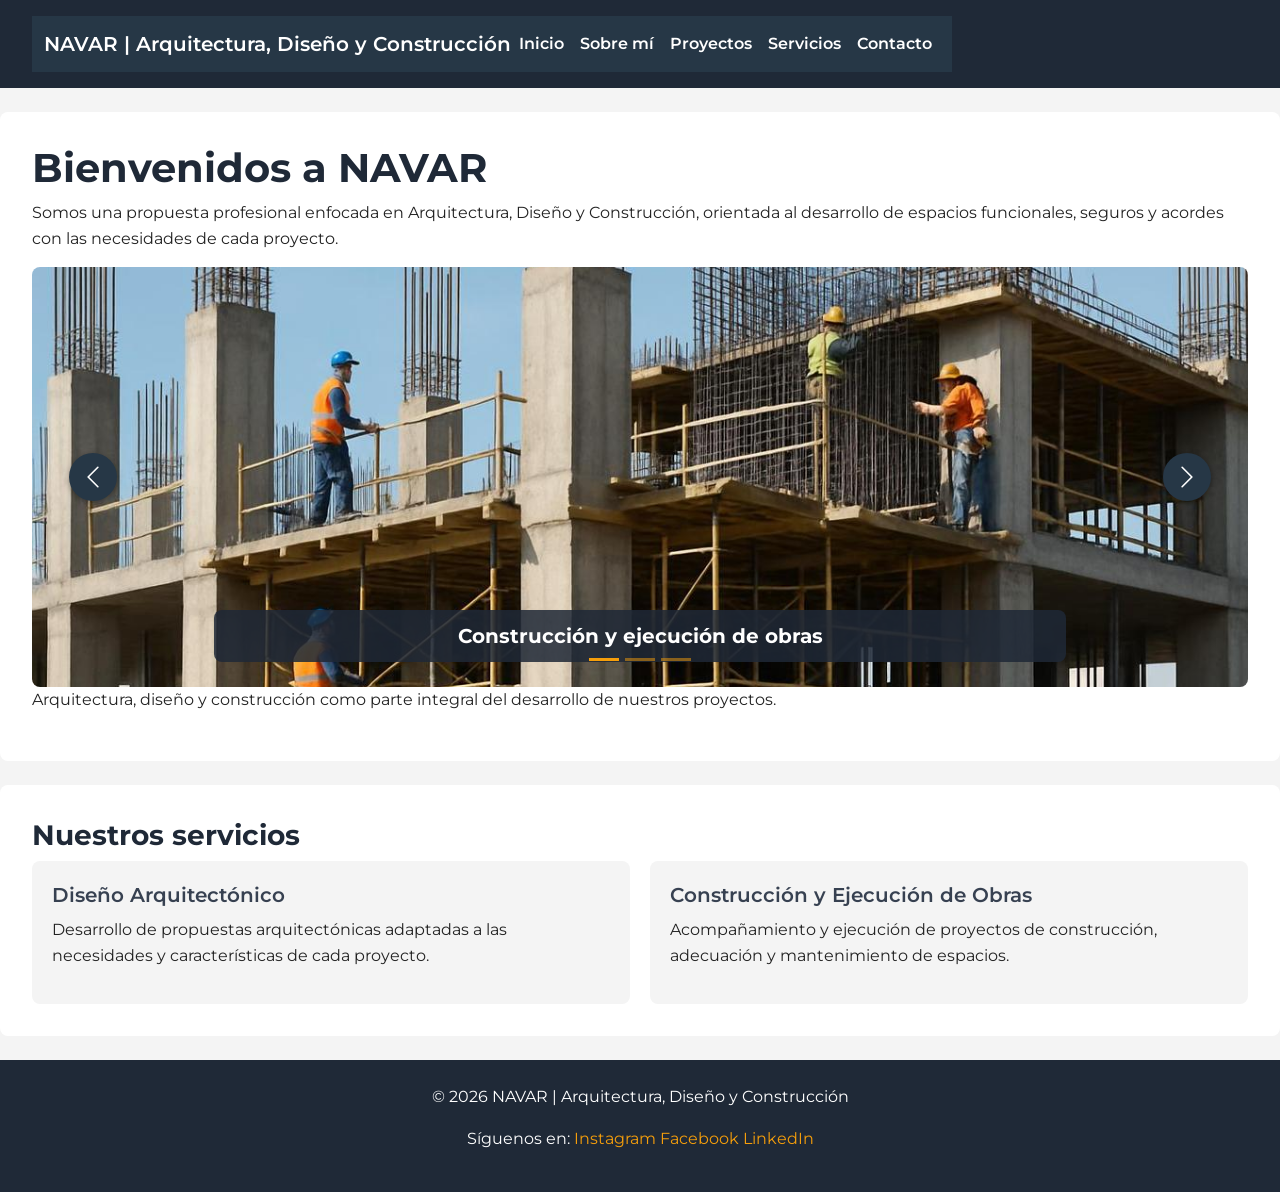
<file: index.html>
<!DOCTYPE html>
<html lang="es">
<head>
    <meta charset="UTF-8">
    <meta name="viewport" content="width=device-width, initial-scale=1.0">
    <title>NAVAR | Arquitectura, Diseño y Construcción</title>
    <meta name="description" content="Arquitectura, diseño, construcción y mantenimiento con NAVAR. Conoce nuestros servicios y soluciones para tus proyectos.">

    <link rel="preconnect" href="https://fonts.googleapis.com">
    <link rel="preconnect" href="https://fonts.gstatic.com" crossorigin>
    <link href="https://fonts.googleapis.com/css2?family=Montserrat:wght@400;600;700&display=swap" rel="stylesheet">

    <link href="https://cdn.jsdelivr.net/npm/bootstrap@5.3.8/dist/css/bootstrap.min.css" rel="stylesheet">

    <link rel="stylesheet" href="https://cdnjs.cloudflare.com/ajax/libs/animate.css/4.1.1/animate.min.css">


    <link rel="stylesheet" href="styles/styles.css">
</head>
<body class="layout-grid">
 
<header class="header-principal">
    <nav class="navbar navbar-expand-lg navbar-dark navbar-navar">
        <div class="container-fluid">

            <a class="navbar-brand marca" href="index.html">
                NAVAR | Arquitectura, Diseño y Construcción
            </a>

            <button class="navbar-toggler" type="button"
                data-bs-toggle="collapse"
                data-bs-target="#menuPrincipal"
                aria-controls="menuPrincipal"
                aria-expanded="false"
                aria-label="Abrir o cerrar el menú de navegación">
                <span class="navbar-toggler-icon"></span>
            </button>

            <div class="collapse navbar-collapse" id="menuPrincipal">
                <ul class="navbar-nav ms-auto mb-2 mb-lg-0">
                    <li class="nav-item">
                        <a class="nav-link active"
                           aria-current="page"
                           href="index.html">Inicio</a>
                    </li>
                    <li class="nav-item">
                        <a class="nav-link" href="pages/sobre-mi.html">Sobre mí</a>
                    </li>
                    <li class="nav-item">
                        <a class="nav-link" href="pages/proyectos.html">Proyectos</a>
                    </li>
                    <li class="nav-item">
                        <a class="nav-link" href="pages/servicios.html">Servicios</a>
                    </li>
                    <li class="nav-item">
                        <a class="nav-link" href="pages/contacto.html">Contacto</a>
                    </li>
                </ul>
            </div>

        </div>
    </nav>
</header>

<main>
    <section class="seccion-principal animacion-entrada">
        <h1 class="animate__animated animate__fadeInDown">Bienvenidos a NAVAR</h1>
        <p>
            Somos una propuesta profesional enfocada en Arquitectura, Diseño y Construcción,
            orientada al desarrollo de espacios funcionales, seguros y acordes con las
            necesidades de cada proyecto.
        </p>
      
<div id="carouselNavar" class="carousel slide carousel-fade"
     data-bs-ride="carousel">

    <!-- Indicadores de las diapositivas -->
    <div class="carousel-indicators">
        <button type="button" data-bs-target="#carouselNavar"
            data-bs-slide-to="0" class="active"
            aria-current="true" aria-label="Diapositiva 1"></button>

        <button type="button" data-bs-target="#carouselNavar"
            data-bs-slide-to="1"
            aria-label="Diapositiva 2"></button>

        <button type="button" data-bs-target="#carouselNavar"
            data-bs-slide-to="2"
            aria-label="Diapositiva 3"></button>
    </div>

    <!-- Imágenes del carousel -->
    <div class="carousel-inner">

        <div id="construccion" class="carousel-item active">
            <img src="img/construccion-obras.jpg"
                class="d-block w-100 imagen-carousel"
                alt="Construcción y ejecución de obras">
            <div class="carousel-caption">
                <h3>Construcción y ejecución de obras</h3>
            </div>
        </div>

        <div id="diseno" class="carousel-item">
            <img src="img/arquitectura-diseno.jpg"
                class="d-block w-100 imagen-carousel"
                alt="Proyecto de arquitectura y diseño">
            <div class="carousel-caption">
                <h3>Arquitectura y diseño</h3>
            </div>
        </div>

        <div id="mantenimiento" class="carousel-item">
            <img src="img/adecuacion-mantenimiento.jpg"
                class="d-block w-100 imagen-carousel"
                alt="Adecuación y mantenimiento de espacios">
            <div class="carousel-caption">
                <h3>Adecuación y mantenimiento</h3>
            </div>
        </div>

    </div>

    <!-- Botón anterior -->
    <button class="carousel-control-prev" type="button"
        data-bs-target="#carouselNavar" data-bs-slide="prev"
        aria-label="Imagen anterior">
        <span class="carousel-control-prev-icon"
              aria-hidden="true"></span>
    </button>

    <!-- Botón siguiente -->
    <button class="carousel-control-next" type="button"
        data-bs-target="#carouselNavar" data-bs-slide="next"
        aria-label="Imagen siguiente">
        <span class="carousel-control-next-icon"
              aria-hidden="true"></span>
    </button>

</div>

<p class="texto-carousel">
    Arquitectura, diseño y construcción como parte integral
    del desarrollo de nuestros proyectos.
</p>
  
    </section>

    <section class="seccion-principal animacion-entrada">
        <h2>Nuestros servicios</h2>

        <div class="contenedor-servicios">

        <article>
            <h3>Diseño Arquitectónico</h3>
            <p>
                Desarrollo de propuestas arquitectónicas adaptadas a las necesidades
                y características de cada proyecto.
            </p>
        </article>

        <article>
            <h3>Construcción y Ejecución de Obras</h3>
            <p>
                Acompañamiento y ejecución de proyectos de construcción,
                adecuación y mantenimiento de espacios.
            </p>
        </article>

        </div>
    </section>
</main> 
<footer class="footer-principal">
    <p>&copy; 2026 NAVAR | Arquitectura, Diseño y Construcción</p>

    <p>
        Síguenos en:
        <a href="https://www.instagram.com/" target="_blank" rel="noopener">Instagram</a>
        <a href="https://www.facebook.com/" target="_blank" rel="noopener">Facebook</a>
        <a href="https://www.linkedin.com/" target="_blank" rel="noopener">LinkedIn</a>
    </p>
</footer>  
<script src="https://cdn.jsdelivr.net/npm/bootstrap@5.3.8/dist/js/bootstrap.bundle.min.js"></script>

<script>
    const carrusel = document.getElementById('carouselNavar');

    const destinos = {
        '#construccion': 0,
        '#diseno': 1,
        '#mantenimiento': 2
    };

    const destino = destinos[window.location.hash];

    if (carrusel && destino !== undefined) {
        const instancia = bootstrap.Carousel.getOrCreateInstance(carrusel);
        instancia.to(destino);
    }
</script>

</body>
</html>
</file>
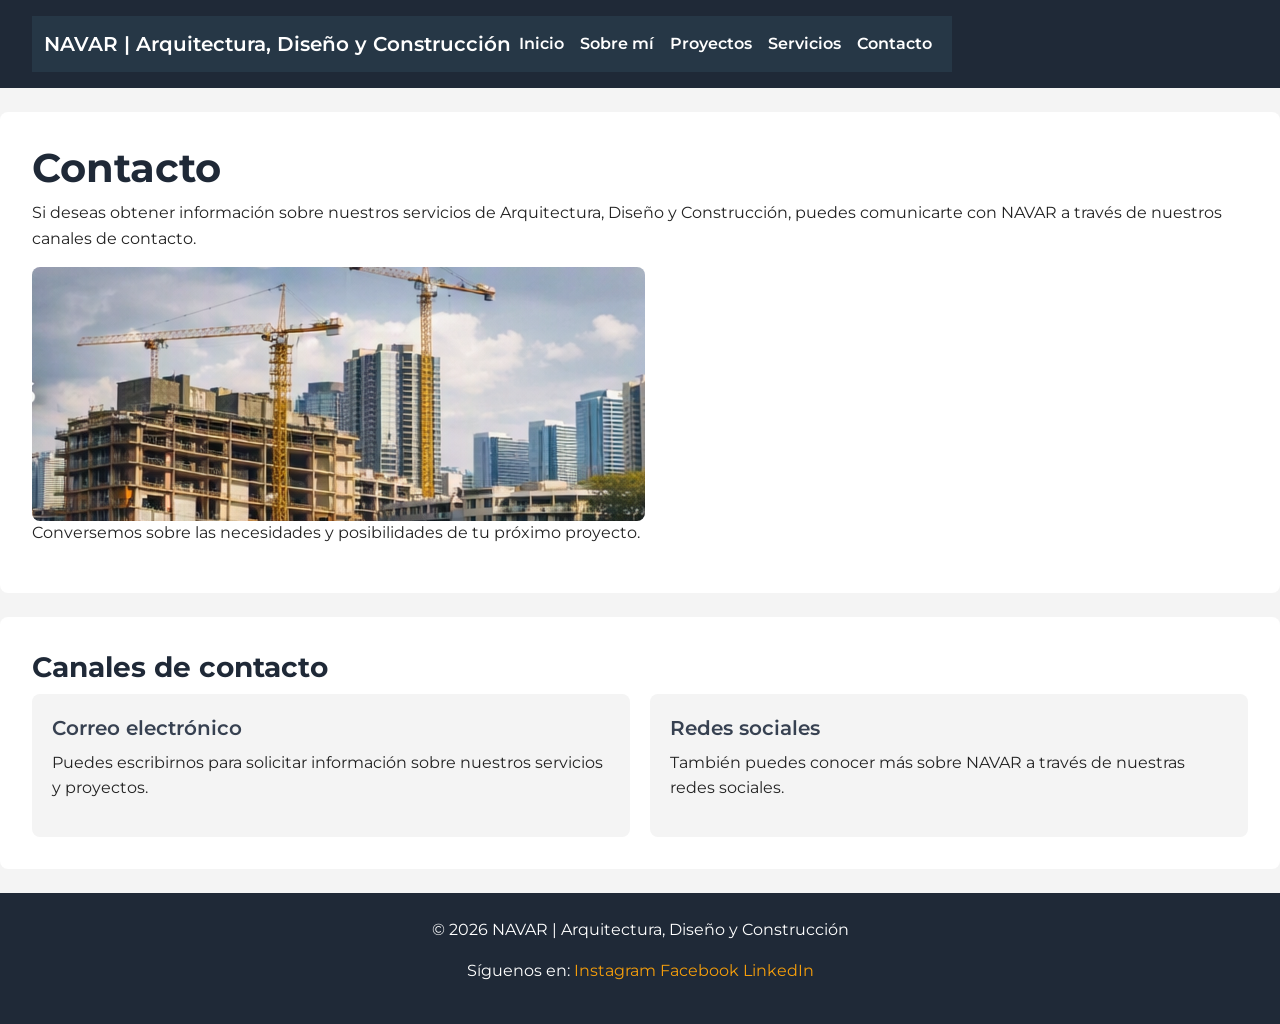
<file: pages/contacto.html>
<!DOCTYPE html>
<html lang="es">

<head>
    <meta charset="UTF-8">
    <meta name="viewport" content="width=device-width, initial-scale=1.0">
    <title>Contacto | NAVAR Arquitectura y Construcción</title>
    <meta name="description" content="Contacta a NAVAR para consultar sobre servicios de arquitectura, diseño, construcción, ejecución de obras y mantenimiento.">

    <link rel="preconnect" href="https://fonts.googleapis.com">
    <link rel="preconnect" href="https://fonts.gstatic.com" crossorigin>
    <link href="https://fonts.googleapis.com/css2?family=Montserrat:wght@400;600;700&display=swap" rel="stylesheet">

    <link href="https://cdn.jsdelivr.net/npm/bootstrap@5.3.8/dist/css/bootstrap.min.css" rel="stylesheet">
    <link rel="stylesheet" href="https://cdnjs.cloudflare.com/ajax/libs/animate.css/4.1.1/animate.min.css">

    <link rel="stylesheet" href="../styles/styles.css">
</head>

<body>
 
<header class="header-principal">
    <nav class="navbar navbar-expand-lg navbar-dark navbar-navar">
        <div class="container-fluid">

            <a class="navbar-brand marca" href="../index.html">
                NAVAR | Arquitectura, Diseño y Construcción
            </a>

            <button class="navbar-toggler" type="button"
                data-bs-toggle="collapse"
                data-bs-target="#menuPrincipal"
                aria-controls="menuPrincipal"
                aria-expanded="false"
                aria-label="Abrir o cerrar el menú de navegación">
                <span class="navbar-toggler-icon"></span>
            </button>

            <div class="collapse navbar-collapse" id="menuPrincipal">
                <ul class="navbar-nav ms-auto mb-2 mb-lg-0">
                    <li class="nav-item">
                        <a class="nav-link" href="../index.html">Inicio</a>
                    </li>
                    <li class="nav-item">
                        <a class="nav-link" href="sobre-mi.html">Sobre mí</a>
                    </li>
                    <li class="nav-item">
                        <a class="nav-link" href="proyectos.html">Proyectos</a>
                    </li>
                    <li class="nav-item">
                        <a class="nav-link" href="servicios.html">Servicios</a>
                    </li>
                    <li class="nav-item">
                        <a class="nav-link active" aria-current="page"
                           href="contacto.html">Contacto</a>
                    </li>
                </ul>
            </div>

        </div>
    </nav>
</header>

<main>
    <section class="seccion-principal">
        <h1 class="animate__animated animate__fadeInDown">Contacto</h1>

        <p>
            Si deseas obtener información sobre nuestros servicios de Arquitectura,
            Diseño y Construcción, puedes comunicarte con NAVAR a través de nuestros
            canales de contacto.
        </p>

        <figure>
            <img src="../img/proyecto-construccion.png"
                 alt="Edificio en construcción como representación de los servicios de NAVAR">
            <figcaption>
                Conversemos sobre las necesidades y posibilidades de tu próximo proyecto.
            </figcaption>
        </figure>
    </section>

    <section class="seccion-principal">
        <h2>Canales de contacto</h2>

        <div class="contenedor-contacto">

        <article>
            <h3>Correo electrónico</h3>
            <p>
                Puedes escribirnos para solicitar información sobre nuestros servicios
                y proyectos.
            </p>
        </article>

        <article>
            <h3>Redes sociales</h3>
            <p>
                También puedes conocer más sobre NAVAR a través de nuestras redes sociales.
            </p>
        </article>

        </div>
    </section>
</main>
<footer class="footer-principal">
    <p>&copy; 2026 NAVAR | Arquitectura, Diseño y Construcción</p>

    <p>
        Síguenos en:
        <a href="https://www.instagram.com/" target="_blank" rel="noopener">Instagram</a>
        <a href="https://www.facebook.com/" target="_blank" rel="noopener">Facebook</a>
        <a href="https://www.linkedin.com/" target="_blank" rel="noopener">LinkedIn</a>
    </p>
</footer> 

<script src="https://cdn.jsdelivr.net/npm/bootstrap@5.3.8/dist/js/bootstrap.bundle.min.js"></script>

</body>
</html>
</file>
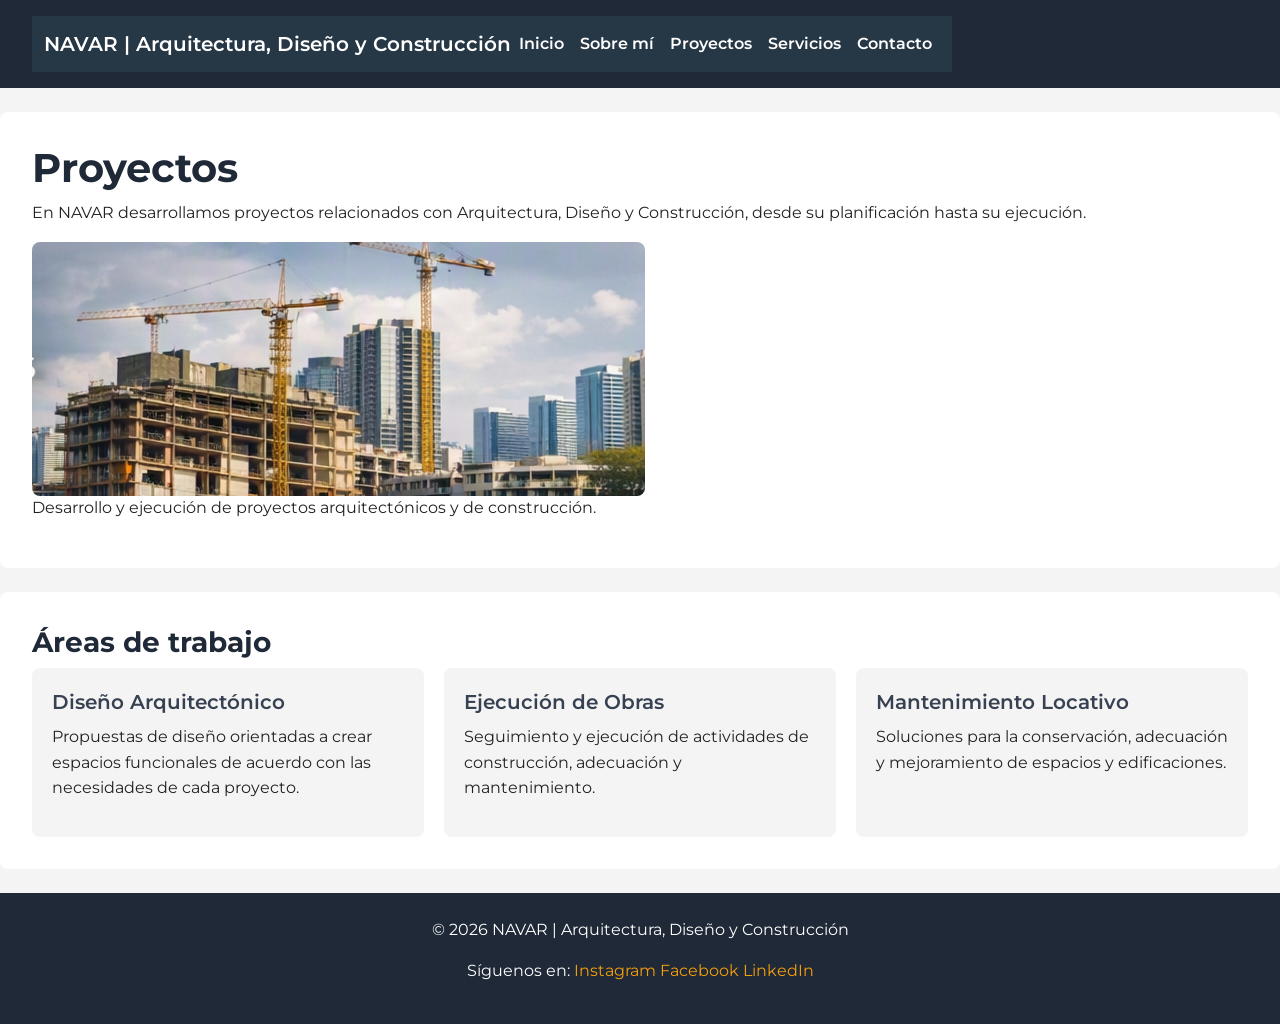
<file: pages/proyectos.html>
<!DOCTYPE html>
<html lang="es">
<head>
    <meta charset="UTF-8">
    <meta name="viewport" content="width=device-width, initial-scale=1.0">
    <title>Proyectos de Arquitectura y Obra | NAVAR</title>
    <meta name="description" content="Conoce las áreas de trabajo de NAVAR en arquitectura, diseño, ejecución de obras y mantenimiento locativo.">

    <link rel="preconnect" href="https://fonts.googleapis.com">
    <link rel="preconnect" href="https://fonts.gstatic.com" crossorigin>
    <link href="https://fonts.googleapis.com/css2?family=Montserrat:wght@400;600;700&display=swap" rel="stylesheet">

    <link href="https://cdn.jsdelivr.net/npm/bootstrap@5.3.8/dist/css/bootstrap.min.css" rel="stylesheet">
    <link rel="stylesheet" href="https://cdnjs.cloudflare.com/ajax/libs/animate.css/4.1.1/animate.min.css">

    <link rel="stylesheet" href="../styles/styles.css">

</head>
<body class="layout-grid">
 
<header class="header-principal">
    <nav class="navbar navbar-expand-lg navbar-dark navbar-navar">
        <div class="container-fluid">

            <a class="navbar-brand marca" href="../index.html">
                NAVAR | Arquitectura, Diseño y Construcción
            </a>

            <button class="navbar-toggler" type="button"
                data-bs-toggle="collapse"
                data-bs-target="#menuPrincipal"
                aria-controls="menuPrincipal"
                aria-expanded="false"
                aria-label="Abrir o cerrar el menú de navegación">
                <span class="navbar-toggler-icon"></span>
            </button>

            <div class="collapse navbar-collapse" id="menuPrincipal">
                <ul class="navbar-nav ms-auto mb-2 mb-lg-0">
                    <li class="nav-item">
                        <a class="nav-link" href="../index.html">Inicio</a>
                    </li>
                    <li class="nav-item">
                        <a class="nav-link" href="sobre-mi.html">Sobre mí</a>
                    </li>
                    <li class="nav-item">
                        <a class="nav-link active" aria-current="page"
                           href="proyectos.html">Proyectos</a>
                    </li>
                    <li class="nav-item">
                        <a class="nav-link" href="servicios.html">Servicios</a>
                    </li>
                    <li class="nav-item">
                        <a class="nav-link" href="contacto.html">Contacto</a>
                    </li>
                </ul>
            </div>

        </div>
    </nav>
</header>

<main>
    <section class="seccion-principal">
        <h1 class="animate__animated animate__fadeInDown">Proyectos</h1>

        <p>
            En NAVAR desarrollamos proyectos relacionados con Arquitectura,
            Diseño y Construcción, desde su planificación hasta su ejecución.
        </p>

        <figure>
            <img src="../img/proyecto-construccion.png"
                 alt="Edificio de varios niveles en proceso de construcción con grúas">
            <figcaption>
                Desarrollo y ejecución de proyectos arquitectónicos y de construcción.
            </figcaption>
        </figure>
    </section>

    <section class="seccion-principal">
        <h2>Áreas de trabajo</h2>

        <div class="contenedor-proyectos">

        <article>
            <h3>Diseño Arquitectónico</h3>
            <p>
                Propuestas de diseño orientadas a crear espacios funcionales
                de acuerdo con las necesidades de cada proyecto.
            </p>
        </article>

        <article>
            <h3>Ejecución de Obras</h3>
            <p>
                Seguimiento y ejecución de actividades de construcción,
                adecuación y mantenimiento.
            </p>
        </article>

        <article>
            <h3>Mantenimiento Locativo</h3>
            <p>
                Soluciones para la conservación, adecuación y mejoramiento
                de espacios y edificaciones.
            </p>
        </article>

        </div>
    </section>
</main>
<footer class="footer-principal">
    <p>&copy; 2026 NAVAR | Arquitectura, Diseño y Construcción</p>

    <p>
        Síguenos en:
        <a href="https://www.instagram.com/" target="_blank" rel="noopener">Instagram</a>
        <a href="https://www.facebook.com/" target="_blank" rel="noopener">Facebook</a>
        <a href="https://www.linkedin.com/" target="_blank" rel="noopener">LinkedIn</a>
    </p>
</footer> 

<script src="https://cdn.jsdelivr.net/npm/bootstrap@5.3.8/dist/js/bootstrap.bundle.min.js"></script>
 
</body>
</html>
</file>
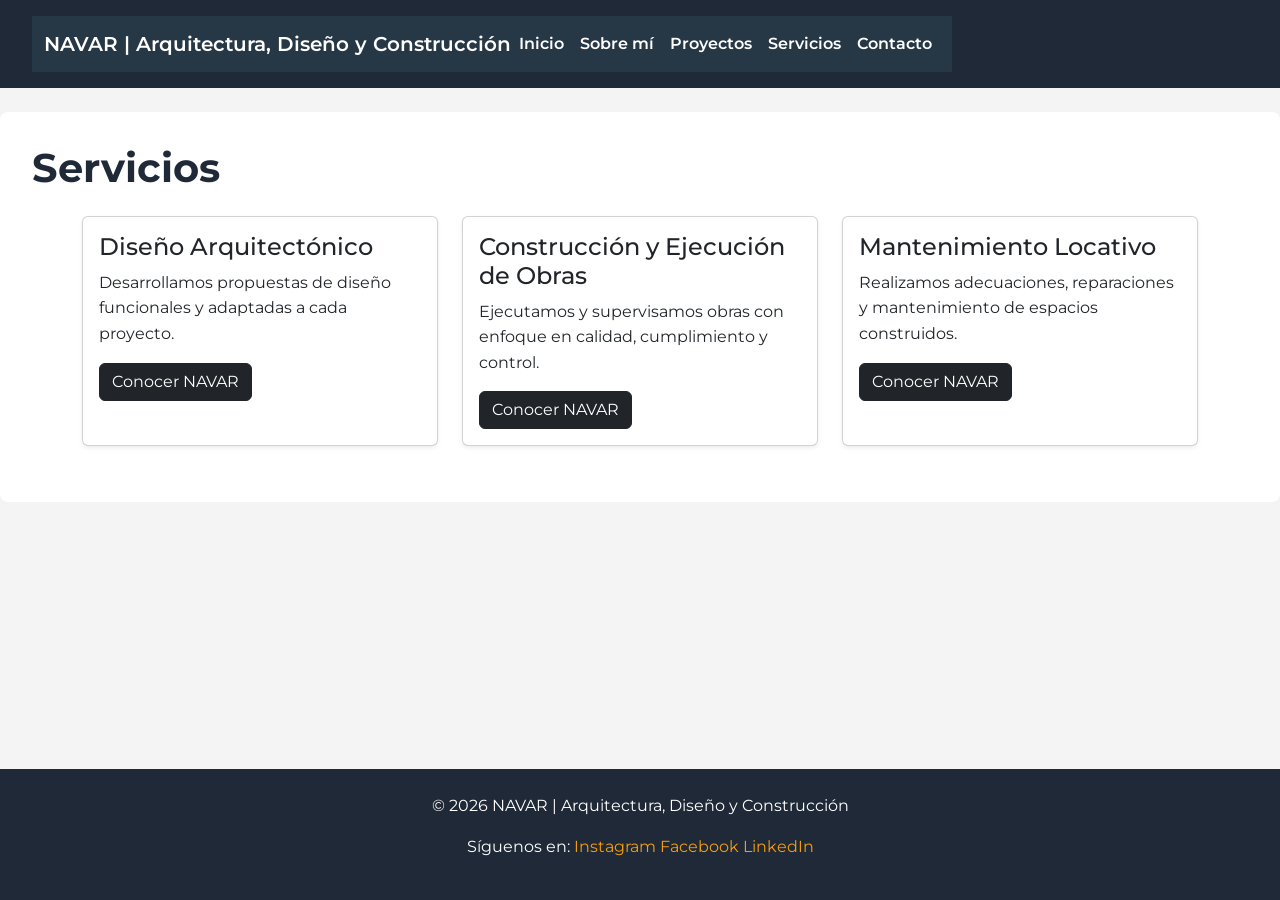
<file: pages/servicios.html>
<!DOCTYPE html>
<html lang="es">
<head>
    <meta charset="UTF-8">
    <meta name="viewport" content="width=device-width, initial-scale=1.0">
    <title>Servicios de Arquitectura y Construcción | NAVAR</title>
    <meta name="description" content="Descubre los servicios de NAVAR en diseño arquitectónico, construcción, ejecución de obras y mantenimiento locativo.">

    <link rel="preconnect" href="https://fonts.googleapis.com">
    <link rel="preconnect" href="https://fonts.gstatic.com" crossorigin>
    <link href="https://fonts.googleapis.com/css2?family=Montserrat:wght@400;600;700&display=swap" rel="stylesheet">

    <link href="https://cdn.jsdelivr.net/npm/bootstrap@5.3.8/dist/css/bootstrap.min.css" rel="stylesheet">
    <link rel="stylesheet" href="https://cdnjs.cloudflare.com/ajax/libs/animate.css/4.1.1/animate.min.css">

    <link rel="stylesheet" href="../styles/styles.css">

</head>

<body>

    
<header class="header-principal">
    <nav class="navbar navbar-expand-lg navbar-dark navbar-navar">
        <div class="container-fluid">

            <a class="navbar-brand marca" href="../index.html">
                NAVAR | Arquitectura, Diseño y Construcción
            </a>

            <button class="navbar-toggler" type="button"
                data-bs-toggle="collapse"
                data-bs-target="#menuPrincipal"
                aria-controls="menuPrincipal"
                aria-expanded="false"
                aria-label="Abrir o cerrar el menú de navegación">
                <span class="navbar-toggler-icon"></span>
            </button>

            <div class="collapse navbar-collapse" id="menuPrincipal">
                <ul class="navbar-nav ms-auto mb-2 mb-lg-0">
                    <li class="nav-item">
                        <a class="nav-link" href="../index.html">Inicio</a>
                    </li>
                    <li class="nav-item">
                        <a class="nav-link" href="sobre-mi.html">Sobre mí</a>
                    </li>
                    <li class="nav-item">
                        <a class="nav-link" href="proyectos.html">Proyectos</a>
                    </li>
                    <li class="nav-item">
                        <a class="nav-link active" aria-current="page"
                           href="servicios.html">Servicios</a>
                    </li>
                    <li class="nav-item">
                        <a class="nav-link" href="contacto.html">Contacto</a>
                    </li>
                </ul>
            </div>

        </div>
    </nav>
</header>

    
<main>
    <section class="seccion-principal">
        <h1 class="animate__animated animate__fadeInDown">Servicios</h1>

        <div class="container my-4">
            <div class="row g-4">

                <!-- Tarjeta 1: Diseño Arquitectónico -->
                <div class="col-12 col-md-6 col-lg-4">
                    <div class="card h-100 shadow-sm">
                        <div class="card-body">
                            <h2 class="card-title h4">
                                Diseño Arquitectónico
                            </h2>

                            <p class="card-text">
                                Desarrollamos propuestas de diseño
                                funcionales y adaptadas a cada proyecto.
                            </p>

                            <a href="../index.html#diseno"
                               class="btn btn-dark">
                                Conocer NAVAR
                            </a>
                        </div>
                    </div>
                </div>

                <!-- Tarjeta 2: Construcción -->
                <div class="col-12 col-md-6 col-lg-4">
                    <div class="card h-100 shadow-sm">
                        <div class="card-body">
                            <h2 class="card-title h4">
                                Construcción y Ejecución de Obras
                            </h2>

                            <p class="card-text">
                                Ejecutamos y supervisamos obras con
                                enfoque en calidad, cumplimiento y control.
                            </p>

                            <a href="../index.html#construccion"
                               class="btn btn-dark">
                                Conocer NAVAR
                            </a>
                        </div>
                    </div>
                </div>

                <!-- Tarjeta 3: Mantenimiento -->
                <div class="col-12 col-md-6 col-lg-4">
                    <div class="card h-100 shadow-sm">
                        <div class="card-body">
                            <h2 class="card-title h4">
                                Mantenimiento Locativo
                            </h2>

                            <p class="card-text">
                                Realizamos adecuaciones, reparaciones y
                                mantenimiento de espacios construidos.
                            </p>

                            <a href="../index.html#mantenimiento"
                               class="btn btn-dark">
                                Conocer NAVAR
                            </a>
                        </div>
                    </div>
                </div>

            </div>
        </div>
    </section>
</main>


    <footer class="footer-principal">
    <p>&copy; 2026 NAVAR | Arquitectura, Diseño y Construcción</p>

    <p>
        Síguenos en:
        <a href="https://www.instagram.com/" target="_blank" rel="noopener">Instagram</a>
        <a href="https://www.facebook.com/" target="_blank" rel="noopener">Facebook</a>
        <a href="https://www.linkedin.com/" target="_blank" rel="noopener">LinkedIn</a>
    </p>
</footer>  

<script src="https://cdn.jsdelivr.net/npm/bootstrap@5.3.8/dist/js/bootstrap.bundle.min.js"></script>

</body>

</html>
</file>
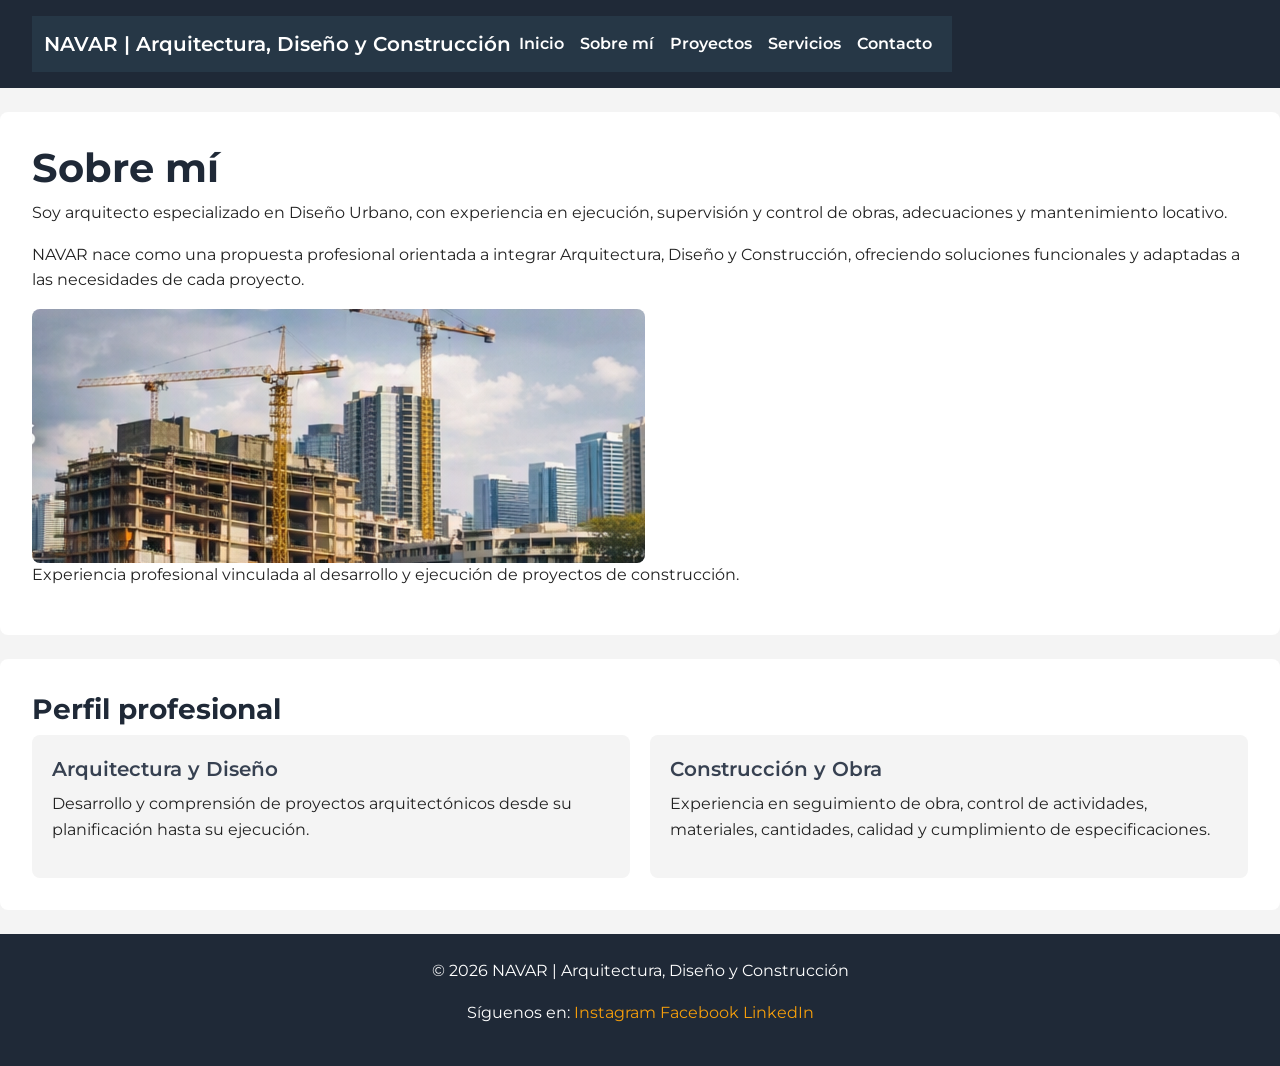
<file: pages/sobre-mi.html>
<!DOCTYPE html>
<html lang="es">

<head>
    <meta charset="UTF-8">
    <meta name="viewport" content="width=device-width, initial-scale=1.0">
    <title>Sobre mí | Perfil Profesional de NAVAR</title>
    <meta name="description" content="Conoce el perfil profesional de NAVAR y su enfoque en arquitectura, diseño, construcción y ejecución de obras.">

    <link rel="preconnect" href="https://fonts.googleapis.com">
    <link rel="preconnect" href="https://fonts.gstatic.com" crossorigin>
    <link href="https://fonts.googleapis.com/css2?family=Montserrat:wght@400;600;700&display=swap" rel="stylesheet">

    <link href="https://cdn.jsdelivr.net/npm/bootstrap@5.3.8/dist/css/bootstrap.min.css" rel="stylesheet">
    <!-- Biblioteca externa de animaciones -->
    <link rel="stylesheet" href="https://cdnjs.cloudflare.com/ajax/libs/animate.css/4.1.1/animate.min.css">

    <!-- Estilos propios de NAVAR -->
    <link rel="stylesheet" href="../styles/styles.css">
</head>

<body>
 
<header class="header-principal">
    <nav class="navbar navbar-expand-lg navbar-dark navbar-navar">
        <div class="container-fluid">

            <a class="navbar-brand marca" href="../index.html">
                NAVAR | Arquitectura, Diseño y Construcción
            </a>

            <button class="navbar-toggler" type="button"
                data-bs-toggle="collapse"
                data-bs-target="#menuPrincipal"
                aria-controls="menuPrincipal"
                aria-expanded="false"
                aria-label="Abrir o cerrar el menú de navegación">
                <span class="navbar-toggler-icon"></span>
            </button>

            <div class="collapse navbar-collapse" id="menuPrincipal">
                <ul class="navbar-nav ms-auto mb-2 mb-lg-0">
                    <li class="nav-item">
                        <a class="nav-link" href="../index.html">Inicio</a>
                    </li>
                    <li class="nav-item">
                        <a class="nav-link active" aria-current="page"
                           href="sobre-mi.html">Sobre mí</a>
                    </li>
                    <li class="nav-item">
                        <a class="nav-link" href="proyectos.html">Proyectos</a>
                    </li>
                    <li class="nav-item">
                        <a class="nav-link" href="servicios.html">Servicios</a>
                    </li>
                    <li class="nav-item">
                        <a class="nav-link" href="contacto.html">Contacto</a>
                    </li>
                </ul>
            </div>

        </div>
    </nav>
</header>

<main>
    <section class="seccion-principal">
        <h1 class="animate__animated animate__fadeInDown">Sobre mí</h1>

        <p>
            Soy arquitecto especializado en Diseño Urbano, con experiencia en ejecución,
            supervisión y control de obras, adecuaciones y mantenimiento locativo.
        </p>

        <p>
            NAVAR nace como una propuesta profesional orientada a integrar Arquitectura,
            Diseño y Construcción, ofreciendo soluciones funcionales y adaptadas a las
            necesidades de cada proyecto.
        </p>

        <figure>
            <img src="../img/proyecto-construccion.png"
                 alt="Edificio en construcción con estructura de concreto y grúas">
            <figcaption>
                Experiencia profesional vinculada al desarrollo y ejecución de proyectos de construcción.
            </figcaption>
        </figure>
    </section>

    <section class="seccion-principal">
        <h2>Perfil profesional</h2>

        <div class="contenedor-perfil">

        <article>
            <h3>Arquitectura y Diseño</h3>
            <p>
                Desarrollo y comprensión de proyectos arquitectónicos desde su planificación
                hasta su ejecución.
            </p>
        </article>

        <article>
            <h3>Construcción y Obra</h3>
            <p>
                Experiencia en seguimiento de obra, control de actividades, materiales,
                cantidades, calidad y cumplimiento de especificaciones.
            </p>
        </article>

        </div>
    </section>
</main>
<footer class="footer-principal">
    <p>&copy; 2026 NAVAR | Arquitectura, Diseño y Construcción</p>

    <p>
        Síguenos en:
        <a href="https://www.instagram.com/" target="_blank" rel="noopener">Instagram</a>
        <a href="https://www.facebook.com/" target="_blank" rel="noopener">Facebook</a>
        <a href="https://www.linkedin.com/" target="_blank" rel="noopener">LinkedIn</a>
    </p>
</footer>

<script src="https://cdn.jsdelivr.net/npm/bootstrap@5.3.8/dist/js/bootstrap.bundle.min.js"></script>
</body>
</html>
</file>
<file: styles/styles.css>
@charset "UTF-8";
/* =========================
   NAVAR | ARCHIVO PRINCIPAL SCSS
========================= */
/* Herramientas */
/* =========================
   VARIABLES DE NAVAR
========================= */
/* Colores principales */
/* Tipografía */
/* Tamaños de texto */
/* Espaciados */
/* Bordes */
/* Transiciones */
/* =========================
   MIXINS REUTILIZABLES NAVAR
========================= */
/* Bordes redondeados configurables */
/* Transiciones reutilizables */
/* Contenedores flexibles con separación */
/* Estilos generales */
/* =========================
   TIPOGRAFÍA NAVAR
========================= */
h1 {
  font-size: 2.5rem;
  font-weight: 700;
  line-height: 1.2;
  color: #1f2937;
}

h2 {
  font-size: 1.75rem;
  font-weight: 700;
  line-height: 1.3;
  color: #1f2937;
}

h3 {
  font-size: 1.25rem;
  font-weight: 600;
  line-height: 1.4;
  color: #374151;
}

p {
  font-size: 1rem;
  font-weight: 400;
  line-height: 1.6;
}

/* =========================
   ESTILOS BASE NAVAR
========================= */
* {
  margin: 0;
  padding: 0;
  box-sizing: border-box;
}

body {
  margin: 0;
  font-family: "Montserrat", sans-serif;
  background-color: #f4f4f4;
  color: #222222;
  min-height: 100vh;
  display: flex;
  flex-direction: column;
}

/* Contenido principal flexible */
main {
  flex: 1;
}

/* Grid principal */
.layout-grid {
  display: grid;
  grid-template-columns: minmax(0, 1fr);
  grid-template-rows: auto 1fr auto;
  grid-template-areas: "header" "main" "footer";
}
.layout-grid > header {
  grid-area: header;
}
.layout-grid > main {
  grid-area: main;
}
.layout-grid > footer {
  grid-area: footer;
}

/* Imágenes adaptables */
img {
  max-width: 100%;
  height: auto;
  display: block;
  border-radius: 0.5rem;
}

/* Estructura del sitio */
/* =========================
   HEADER PRINCIPAL NAVAR
========================= */
.header-principal {
  background-color: #1f2937;
  color: #ffffff;
  padding: 1rem;
  display: flex;
  flex-direction: column;
  align-items: center;
  gap: 1rem;
}
.header-principal nav ul:not(.navbar-nav) {
  display: flex;
  flex-wrap: wrap;
  justify-content: center;
  align-items: center;
  gap: 1rem;
  list-style: none;
  margin: 0;
  padding: 0;
}
.header-principal nav a:not(.nav-link) {
  color: #ffffff;
  text-decoration: none;
  font-weight: 600;
}
.header-principal nav a:not(.nav-link):hover {
  color: #f59e0b;
}
.header-principal .marca {
  margin: 0;
  color: #ffffff;
  font-size: 1.25rem;
  font-weight: 700;
}

/* Encabezado horizontal en escritorio */
@media (min-width: 1024px) {
  .header-principal {
    flex-direction: row;
    justify-content: space-between;
    padding: 1rem 2rem;
  }
}
/* =========================
   NAVBAR PERSONALIZADA NAVAR
========================= */
.navbar-navar {
  background-color: #263746;
}
.navbar-navar .navbar-brand {
  color: #ffffff;
  font-family: "Montserrat", sans-serif;
  font-size: 1.25rem;
  font-weight: 700;
  white-space: normal;
  line-height: 1.3;
  max-width: 85%;
}
.navbar-navar .nav-link {
  color: #ffffff;
  font-family: "Montserrat", sans-serif;
  font-size: 1rem;
  font-weight: 600;
  transition: color 0.3s ease, background-color 0.3s ease;
}
.navbar-navar .nav-link:hover, .navbar-navar .nav-link:focus {
  color: #d6b36a;
}
.navbar-navar .nav-link:focus {
  outline: 2px solid #d6b36a;
  outline-offset: 3px;
}
.navbar-navar .nav-link:active {
  color: #ffffff;
  background-color: #405466;
}
.navbar-navar .navbar-toggler {
  border-color: #ffffff;
}
.navbar-navar .navbar-toggler-icon {
  filter: brightness(0) invert(1);
}

/* Ajustes de la navbar en dispositivos pequeños */
@media (max-width: 991.98px) {
  .navbar-navar .navbar-brand {
    font-size: 1.1rem;
    max-width: calc(100% - 60px);
  }
  .navbar-navar .navbar-toggler {
    flex-shrink: 0;
  }
  .navbar-navar .navbar-collapse {
    padding-top: 0.75rem;
  }
  .navbar-navar .nav-link {
    padding: 0.65rem 0.25rem;
  }
}
/* =========================
   CARRUSEL BOOTSTRAP NAVAR
========================= */
.imagen-carousel {
  height: 420px;
  object-fit: cover;
  border-radius: 8px;
}

#carouselNavar .carousel-caption {
  background-color: rgba(31, 41, 55, 0.85);
  border-radius: 8px;
  padding: 12px;
  bottom: 25px;
}
#carouselNavar .carousel-caption h3 {
  color: #ffffff;
  font-family: "Montserrat", sans-serif;
  font-size: 1.25rem;
  font-weight: 700;
  margin: 0;
}
#carouselNavar .carousel-indicators {
  z-index: 20;
}
#carouselNavar .carousel-indicators [data-bs-target] {
  background-color: #f59e0b;
}
#carouselNavar .carousel-control-prev-icon,
#carouselNavar .carousel-control-next-icon {
  filter: none;
  background-color: #263746;
  border-radius: 50%;
  background-size: 55% 55%;
  width: 3rem;
  height: 3rem;
  box-shadow: 0 2px 6px rgba(0, 0, 0, 0.35);
}
#carouselNavar .carousel-control-prev,
#carouselNavar .carousel-control-next {
  width: 10%;
  opacity: 1;
}
#carouselNavar .carousel-control-prev:hover,
#carouselNavar .carousel-control-next:hover {
  opacity: 0.8;
}

/* Ajustes del carrusel en móviles */
@media (max-width: 576px) {
  .imagen-carousel {
    height: 260px;
  }
  #carouselNavar .carousel-caption {
    bottom: 12px;
    padding: 8px;
  }
  #carouselNavar .carousel-caption h3 {
    font-size: 0.9rem;
  }
}
/* =========================
   FOOTER PRINCIPAL NAVAR
========================= */
.footer-principal {
  background-color: #1f2937;
  color: #ffffff;
  padding: 1.5rem 2rem;
  text-align: center;
}
.footer-principal a {
  color: #f59e0b;
  text-decoration: none;
}
.footer-principal a:hover {
  text-decoration: underline;
}

/* Componentes */
/* =========================
   SECCIONES Y TARJETAS NAVAR
========================= */
/* Sección principal de cada página */
.seccion-principal {
  background-color: #ffffff;
  margin: 1.5rem 0;
  padding: 2rem;
  border-radius: 0.5rem;
}

/* Contenedores flexibles */
.contenedor-servicios,
.contenedor-pagina-servicios,
.contenedor-perfil,
.contenedor-contacto {
  display: flex;
  flex-wrap: wrap;
  gap: 20px;
}

/* Tarjetas de servicios */
.contenedor-servicios article {
  flex: 1 1 300px;
  padding: 20px;
  background-color: #f4f4f4;
  border-radius: 8px;
}

/* Tarjetas de la página de servicios */
.contenedor-pagina-servicios article {
  flex: 1 1 250px;
  padding: 20px;
  background-color: #f4f4f4;
  border-radius: 8px;
}

/* Tarjetas de perfil y contacto */
.contenedor-perfil article,
.contenedor-contacto article {
  flex: 1 1 300px;
  padding: 20px;
  background-color: #f4f4f4;
  border-radius: 8px;
}

/* Cuadrícula de proyectos */
.contenedor-proyectos {
  display: grid;
  grid-template-columns: minmax(0, 1fr);
  gap: 1.25rem;
}
.contenedor-proyectos article {
  flex: 1 1 250px;
  padding: 20px;
  background-color: #f4f4f4;
  border-radius: 8px;
}

/* Adaptación de proyectos para tabletas */
@media (min-width: 768px) {
  .contenedor-proyectos {
    grid-template-columns: repeat(2, minmax(0, 1fr));
  }
}
/* Adaptación de proyectos para escritorio */
@media (min-width: 1024px) {
  .contenedor-proyectos {
    grid-template-columns: repeat(3, minmax(0, 1fr));
  }
}
/* Efecto visual de las tarjetas Bootstrap */
.card {
  transition: transform 0.25s ease, box-shadow 0.25s ease;
}
.card:hover {
  transform: translateY(-4px);
  box-shadow: 0 0.5rem 1rem rgba(0, 0, 0, 0.15);
}

/* =========================
   BOTONES NAVAR
========================= */
.btn {
  transition: background-color 0.25s ease, color 0.25s ease, box-shadow 0.25s ease;
}
.btn:focus-visible {
  outline: 3px solid #d6b36a;
  outline-offset: 3px;
  box-shadow: none;
}

/* Estados del botón oscuro de Bootstrap */
.btn-dark:hover {
  background-color: #405466;
  border-color: #405466;
}
.btn-dark:active {
  background-color: #1f2937;
  border-color: #1f2937;
  transform: scale(0.98);
}

/* Estilo base reutilizable para elementos animados */
.animacion-entrada {
  animation-duration: 0.7s;
  animation-fill-mode: both;
}

/* Animación de entrada suave */
@keyframes navar-entrada {
  from {
    opacity: 0;
    transform: translateY(14px);
  }
  to {
    opacity: 1;
    transform: translateY(0);
  }
}
/* Aplicación de la animación mediante @extend */
.animacion-entrada {
  animation-name: navar-entrada;
}

/* Respeto por la preferencia de movimiento reducido */
@media (prefers-reduced-motion: reduce) {
  .animacion-entrada {
    animation: none;
    opacity: 1;
    transform: none;
  }
}

/*# sourceMappingURL=styles.css.map */
</file>
